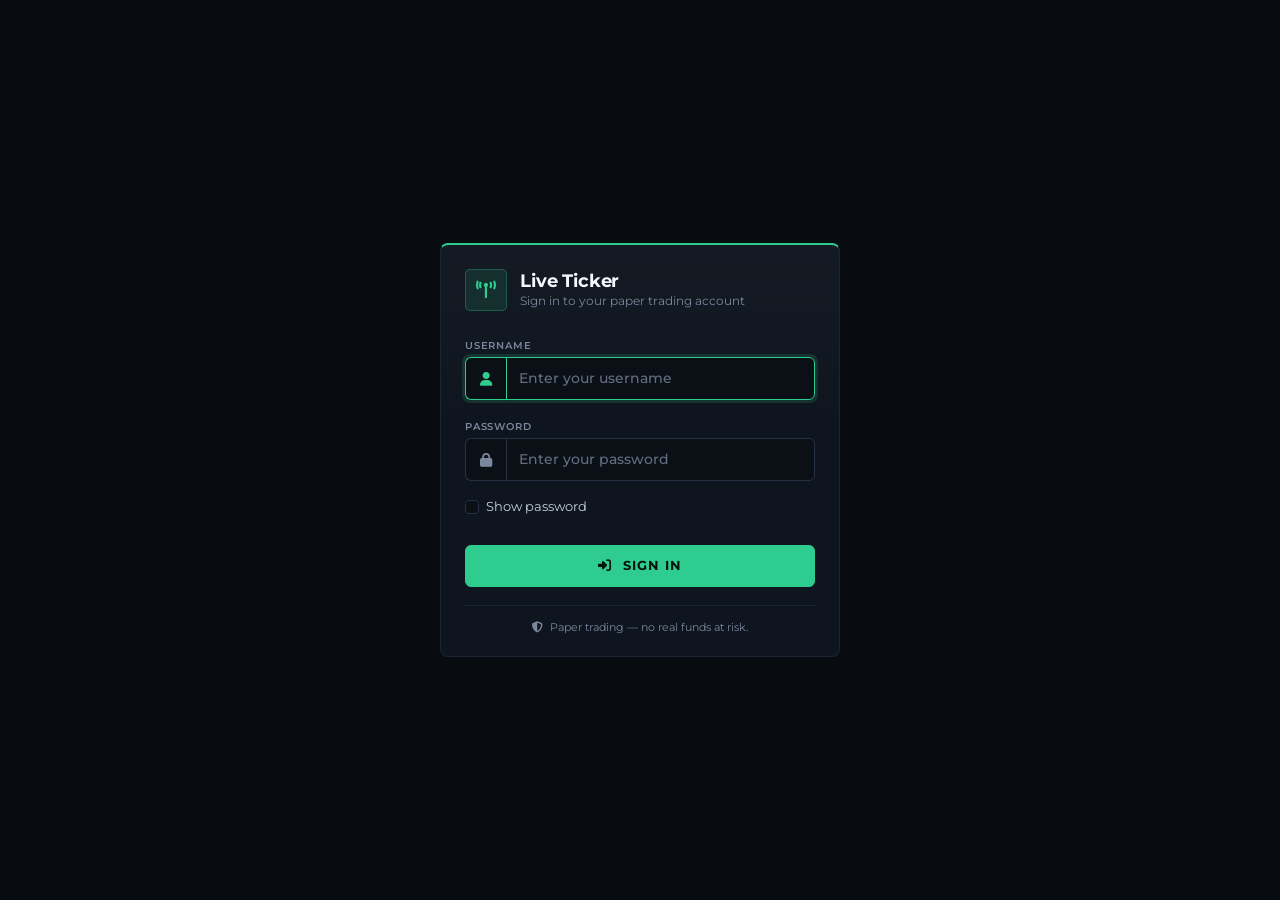
<file: login.html>
<!DOCTYPE html>
<html lang="en" data-bs-theme="dark">

<head>
  <meta charset="UTF-8">
  <meta name="viewport" content="width=device-width, initial-scale=1">
  <meta name="theme-color" content="#080b10">
  <title>Paper Trading — Sign in</title>

  <link rel="preconnect" href="https://fonts.googleapis.com">
  <link rel="preconnect" href="https://fonts.gstatic.com" crossorigin>

  <link href="https://cdn.jsdelivr.net/npm/bootstrap@5.3.3/dist/css/bootstrap.min.css" rel="stylesheet">
  <link href="https://cdnjs.cloudflare.com/ajax/libs/font-awesome/6.5.2/css/all.min.css" rel="stylesheet"
    crossorigin="anonymous" referrerpolicy="no-referrer">

  <link rel="stylesheet" href="assets/css/app.css">
  <link rel="stylesheet" href="assets/css/login.css">
</head>

<body>

  <main class="login-wrap">
    <section class="trading-card login-card" aria-labelledby="login-title">

      <!-- Brand -->
      <div class="login-brand">
        <span class="login-logo"><i class="fa-solid fa-tower-broadcast"></i></span>
        <div>
          <h1 class="login-title" id="login-title">Live Ticker</h1>
          <p class="login-sub mb-0">Sign in to your paper trading account</p>
        </div>
      </div>

      <!-- Error message (shown by script on failed sign in) -->
      <div class="alert alert-danger login-error d-none" id="login-error" role="alert">
        <i class="fa-solid fa-circle-exclamation"></i>
        <span id="login-error-text">Invalid username or password.</span>
      </div>

      <!-- Form -->
      <form id="login-form" class="needs-validation" novalidate>

        <div class="mb-3">
          <label class="form-label" for="login-username">Username</label>
          <div class="input-group has-validation">
            <span class="input-group-text"><i class="fa-solid fa-user"></i></span>
            <input type="text" class="form-control" id="login-username" name="username"
              placeholder="Enter your username" autocomplete="username" autocapitalize="none"
              spellcheck="false" required autofocus>
            <div class="invalid-feedback">Please enter your username.</div>
          </div>
        </div>

        <div class="mb-3">
          <label class="form-label" for="login-password">Password</label>
          <div class="input-group has-validation">
            <span class="input-group-text"><i class="fa-solid fa-lock"></i></span>
            <input type="password" class="form-control" id="login-password" name="password"
              placeholder="Enter your password" autocomplete="current-password" required>
            <div class="invalid-feedback">Please enter your password.</div>
          </div>
        </div>

        <div class="form-check mb-4">
          <input class="form-check-input" type="checkbox" id="show-password">
          <label class="form-check-label" for="show-password">Show password</label>
        </div>

        <button type="submit" class="btn btn-login w-100" id="login-submit">
          <i class="fa-solid fa-right-to-bracket"></i> Sign in
        </button>

      </form>

      <p class="login-foot mb-0">
        <i class="fa-solid fa-shield-halved"></i> Paper trading — no real funds at risk.
      </p>

    </section>
  </main>

  <script src="https://cdn.jsdelivr.net/npm/bootstrap@5.3.3/dist/js/bootstrap.bundle.min.js"></script>  
  <script src="assets/js/login.js"></script>

</body>

</html>
</file>
<file: assets/css/app.css>
@import url('https://fonts.googleapis.com/css2?family=Montserrat:ital,wght@0,100..900;1,100..900&display=swap');

/* ── Tokens ─────────────────────────────── */
:root {
  --bg: #080b10;
  --bg-raise: #0c1118;
  --card-bg: #0f151e;
  --card-border: #1c2533;
  --card-border-hi: #2a384c;
  --text: #c9d1de;
  --text-strong: #f5f8fc;
  --muted: #7a879c;
  --accent-gold: #e8b931;
  --accent-btc: #f7931a;
  --green: #2ecc8f;
  --red: #ff5c6c;
  --amber: #f5a524;
  --blue: #6cb2ff;
  --input-bg: #0b1017;
  --input-border: #263245;

  --radius-lg: 8px;
  --radius-md: 5px;
  --radius-sm: 3px;

  --font: "Montserrat", system-ui, sans-serif;
}

/* ── Base ───────────────────────────────── */
html { color-scheme: dark; }

body {
  background: var(--bg);
  color: var(--text);
  font-family: var(--font);
  font-size: 14px;
  line-height: 1.4;
  -webkit-font-smoothing: antialiased;
  min-height: 100vh;
}

::selection { background: rgba(46, 204, 143, .3); color: #fff; }

/* ── Top note strip ─────────────────────── */
.paper-strip { background: var(--bg-raise); }

.paper-note {
  margin: 0;
  font-size: .72rem;
  line-height: 1.35;
  color: var(--muted);
}

.bitquote {
  display: inline-block;
  margin-left: 7px;
  padding: 1px 11px;
  border: 1px solid var(--accent-gold);
  border-radius: var(--radius-sm);
  color: var(--text-strong);
  font-size: 13px;
  font-weight: 500;
  text-decoration: none;
  text-transform: capitalize;
  transition: background-color .15s ease;
}
.bitquote:hover { background: rgba(232, 185, 49, .12); color: var(--text-strong); }

/* ── Header ─────────────────────────────── */
.trading-header {
  position: sticky;
  top: 0;
  z-index: 10;
  background: rgba(8, 11, 16, .9);
  -webkit-backdrop-filter: blur(14px) saturate(1.3);
  backdrop-filter: blur(14px) saturate(1.3);
  border-bottom: 1px solid var(--card-border);
}

.trading-header .container {
  display: flex;
  flex-wrap: wrap;
  align-items: center;
  gap: .15rem 1rem;
}

.trading-header h1 {
  display: flex;
  align-items: center;
  gap: .5rem;
  margin: 0;
  font-size: 1rem;
  font-weight: 700;
  letter-spacing: -.01em;
  color: var(--text-strong);
  white-space: nowrap;
}

.trading-header h1 i { color: var(--green); font-size: .95rem; }

/* ── Connection badge ───────────────────── */
/* app.js replaces this element's className ("conn-badge live"), which drops
   Bootstrap's .badge/.rounded-pill, so everything needed lives here. */
.conn-badge {
  display: inline-flex;
  align-items: center;
  gap: .35rem;
  margin-left: .25rem;
  padding: .22rem .6rem .22rem .5rem;
  border-radius: 999px;
  border: 1px solid var(--input-border);
  background: var(--bg-raise);
  color: var(--muted);
  font-size: .62rem;
  font-weight: 600;
  letter-spacing: .08em;
  line-height: 1;
}

.conn-badge::before {
  content: "";
  width: 6px;
  height: 6px;
  border-radius: 50%;
  background: currentColor;
}

.conn-badge.live {
  color: var(--green);
  background: rgba(46, 204, 143, .1);
  border-color: rgba(46, 204, 143, .35);
}
.conn-badge.live::before { animation: live-pulse 2s ease-out infinite; }

.conn-badge.reconnecting {
  color: var(--amber);
  background: rgba(245, 165, 36, .1);
  border-color: rgba(245, 165, 36, .35);
}

.conn-badge.down {
  color: var(--red);
  background: rgba(255, 92, 108, .1);
  border-color: rgba(255, 92, 108, .35);
}

@keyframes live-pulse {
  0%   { box-shadow: 0 0 0 0 rgba(46, 204, 143, .6); }
  70%  { box-shadow: 0 0 0 6px rgba(46, 204, 143, 0); }
  100% { box-shadow: 0 0 0 0 rgba(46, 204, 143, 0); }
}

/* ── Cards ──────────────────────────────── */
.trading-card {
  position: relative;
  background:
    linear-gradient(180deg, rgba(255, 255, 255, .025), transparent 45%),
    var(--card-bg);
  border: 1px solid var(--card-border);
  border-radius: var(--radius-lg);
  padding: .85rem 1rem .8rem;
  overflow: hidden;
}

/* ── Instrument panel: price card + chart card joined ── */
.instrument {
  display: flex;
  flex-direction: column;
  height: 100%;
}

.instrument > .price-card {
  border-bottom: 0;
  border-bottom-left-radius: 0;
  border-bottom-right-radius: 0;
}

.instrument > .chart-card {
  flex: 1;
  border-top-left-radius: 0;
  border-top-right-radius: 0;
}

.instrument > .chart-card .chart-header { border-top: 1px solid var(--card-border); }

/* Price cards: instrument-coloured top edge, container-aware grid */
.price-card {
  --accent: var(--green);
  container-type: inline-size;
  border-top: 2px solid var(--accent);
}
.price-card:has(#mid-BTCUSDT),
.price-card:has(#mid-BTCUSD)  { --accent: var(--accent-btc); }
.price-card:has(#mid-XAUUSD)  { --accent: var(--accent-gold); }

/* ── Card heading ───────────────────────── */
.trading-card h2 {
  display: flex;
  align-items: center;
  gap: .6rem;
  margin: 0 0 .5rem;
  font-size: .8rem;
  font-weight: 500;
  color: var(--muted);
}

.trading-card h2 .sym-code {
  color: var(--accent, var(--text-strong));
  font-weight: 700;
  letter-spacing: .06em;
}

.trading-card h2 .sym-name {
  white-space: nowrap;
  overflow: hidden;
  text-overflow: ellipsis;
}

.icon-gold,
.icon-btc {
  display: inline-grid;
  place-items: center;
  flex: none;
  width: 1.5rem;
  height: 1.5rem;
  border-radius: var(--radius-md);
  font-size: .85rem;
}
.icon-gold { color: var(--accent-gold); background: rgba(232, 185, 49, .12); }
.icon-btc  { color: var(--accent-btc);  background: rgba(247, 147, 26, .12); }

/* Market state pill (app.js sets: "state-line text-success | text-muted") */
.price-card h2 .state-line {
  display: inline-flex;
  align-items: center;
  gap: .4rem;
  margin-left: auto;
  padding: .12rem .6rem .12rem .5rem;
  border-radius: 999px;
  background: var(--bg-raise);
  border: 1px solid var(--card-border);
  font-size: .64rem;
  font-weight: 600;
  letter-spacing: .06em;
  white-space: nowrap;
}

.state-line::before {
  content: "";
  flex: none;
  width: 6px;
  height: 6px;
  border-radius: 50%;
  background: currentColor;
}
.state-line.text-success::before { animation: live-pulse 2s ease-out infinite; }

/* ── Price ──────────────────────────────── */
.big-price {
  font-size: clamp(2rem, 3.8vw, 2.7rem);
  font-weight: 700;
  line-height: 1.1;
  letter-spacing: -.03em;
  font-variant-numeric: tabular-nums;
  font-feature-settings: "tnum" 1;
  color: var(--text-strong);
  transition: color .5s ease;
}

/* Optional tick flash: toggle .tick-up / .tick-down from JS */
.big-price.tick-up   { color: var(--green); transition: none; }
.big-price.tick-down { color: var(--red);   transition: none; }

/* ── Stats: 4 × 2 data grid with hairline cells ── */
.kv-grid {
  display: grid;
  grid-template-columns: repeat(4, minmax(0, 1fr));
  gap: 1px;
  margin-top: .85rem !important;
  background: var(--card-border);
  border: 1px solid var(--card-border);
  border-radius: var(--radius-md);
  overflow: hidden;
}

.kv {
  display: flex;
  flex-direction: column;
  gap: .1rem;
  min-width: 0;
  padding: .5rem .7rem;
  background: var(--card-bg);
  font-size: .8rem;
}

.kv .k {
  color: var(--muted);
  font-size: .62rem;
  font-weight: 500;
  letter-spacing: .06em;
  text-transform: uppercase;
  white-space: nowrap;
}

.kv .v {
  color: var(--text-strong);
  font-weight: 600;
  font-variant-numeric: tabular-nums;
  font-feature-settings: "tnum" 1;
  overflow: hidden;
  text-overflow: ellipsis;
  white-space: nowrap;
}

/* app.js sets text-success / text-danger / text-muted on these */
.kv .v.text-success, .state-line.text-success { color: var(--green) !important; }
.kv .v.text-danger,  .state-line.text-danger  { color: var(--red)   !important; }
.kv .v.text-muted,   .state-line.text-muted   { color: var(--muted) !important; }

.kv .v[id^="chg-"].text-success::before,
.kv .v[id^="chg-"].text-danger::before {
  margin-right: .3em;
  font-size: .65em;
  vertical-align: .1em;
}
.kv .v[id^="chg-"].text-success::before { content: "▲"; }
.kv .v[id^="chg-"].text-danger::before  { content: "▼"; }

@container (max-width: 420px) {
  .kv-grid { grid-template-columns: repeat(2, minmax(0, 1fr)); }
}

/* ── Charts ─────────────────────────────── */
.chart-card {
  display: flex;
  flex-direction: column;
  padding: 0;
}

.chart-header {
  gap: .75rem;
  margin-bottom: 0 !important;
  padding: .5rem .75rem;
  border-bottom: 1px solid var(--card-border);
  background: var(--bg-raise);
  color: var(--text);
  font-size: .78rem;
  font-weight: 600;
  letter-spacing: .02em;
}

.chart-header > div:first-child {
  display: flex;
  align-items: center;
  gap: .5rem;
  min-width: 0;
}

/* instrument colours for the title icons */
.chart-header .text-warning { color: var(--accent-btc)  !important; }
.chart-header .text-info    { color: var(--accent-gold) !important; }

.chart-header .btn-group .btn {
  --bs-btn-color: var(--muted);
  --bs-btn-border-color: var(--input-border);
  --bs-btn-hover-color: var(--text-strong);
  --bs-btn-hover-bg: rgba(255, 255, 255, .06);
  --bs-btn-hover-border-color: var(--card-border-hi);
  --bs-btn-active-bg: rgba(46, 204, 143, .12);
  --bs-btn-active-border-color: rgba(46, 204, 143, .45);
  --bs-btn-padding-y: .2rem;
  --bs-btn-padding-x: .55rem;
  --bs-btn-font-size: .75rem;
}

.tv-chart {
  width: 100%;
  height: clamp(260px, 40vh, 380px);
}

/* ── Economic calendar ──────────────────── */
.calendar-head {
  gap: .5rem 1rem;
  padding: .6rem 1rem;
  background: var(--bg-raise);
  --bs-border-color: var(--card-border);
}

.calendar-title {
  color: var(--text-strong);
  font-size: .85rem;
  font-weight: 700;
  letter-spacing: .01em;
}

.calendar-card .text-primary { color: var(--blue) !important; }

.calendar-pills { margin: 0; }

.calendar-pills .nav-link {
  padding: .22rem .7rem;
  border: 1px solid var(--input-border);
  border-radius: var(--radius-sm);
  color: var(--muted);
  font-size: .72rem;
  font-weight: 600;
  letter-spacing: .02em;
  transition: color .15s ease, background-color .15s ease, border-color .15s ease;
}

.calendar-pills .nav-link:hover {
  color: var(--text-strong);
  background: rgba(255, 255, 255, .05);
}

.calendar-pills .nav-link.active {
  color: var(--text-strong);
  background: rgba(46, 204, 143, .12);
  border-color: rgba(46, 204, 143, .45);
}

/* Table: sticky header, scrolls inside the card */
.calendar-card .table-responsive {
  max-height: 360px;
  overflow: auto;
  scrollbar-width: thin;
  scrollbar-color: var(--card-border-hi) transparent;
}

.calendar-table {
  --bs-table-bg: transparent;
  --bs-table-color: var(--text);
  --bs-table-hover-bg: rgba(255, 255, 255, .03);
  --bs-table-hover-color: var(--text-strong);
  --bs-border-color: var(--card-border);
  min-width: 640px;
  font-size: .82rem;
  font-variant-numeric: tabular-nums;
  font-feature-settings: "tnum" 1;
}

.calendar-table > :not(caption) > * > * { padding: .5rem .85rem; }

.calendar-table thead th {
  position: sticky;
  top: 0;
  z-index: 2;
  background: var(--bg-raise);
  color: var(--muted);
  font-size: .62rem;
  font-weight: 600;
  letter-spacing: .08em;
  text-transform: uppercase;
  white-space: nowrap;
}

.calendar-table th.col-event { width: 45%; }

.calendar-table > tbody > tr,
.calendar-table-row { border-bottom: 1px solid var(--card-border); }

.calendar-table > tbody > tr:last-child { border-bottom: 0; }

.calendar-table-row:hover { background-color: rgba(255, 255, 255, .03) !important; }

/* ── Tick log (kept for the script) ─────── */
.tick-log {
  background: var(--input-bg);
  border: 1px solid var(--card-border);
  border-radius: var(--radius-md);
  padding: .4rem .75rem;
  font-family: var(--font);
  font-variant-numeric: tabular-nums;
  font-size: .72rem;
  max-height: 220px;
  overflow-y: auto;
  color: var(--muted);
  scrollbar-width: thin;
  scrollbar-color: var(--card-border-hi) transparent;
}
.tick-log div { padding: .2rem 0; border-bottom: 1px solid var(--card-border); }
.tick-log div:last-child { border-bottom: 0; }
.tick-log .ts { color: var(--muted); margin-right: .4rem; }
.tick-log .sym { font-weight: 600; }
.tick-log .sym.g { color: var(--accent-gold); }
.tick-log .sym.b { color: var(--accent-btc); }
.tick-log .up    { color: var(--green); }
.tick-log .down  { color: var(--red); }
.tick-log .evt   { color: var(--blue); }

/* ── Focus + motion ─────────────────────── */
:focus-visible { outline: 2px solid var(--green); outline-offset: 2px; }

@media (prefers-reduced-motion: reduce) {
  .conn-badge.live::before,
  .state-line.text-success::before { animation: none; }
  .big-price { transition: none; }
}

/* ── Economic Calendar Row Highlights ── */

/* All 3-Star (High Impact) News -> Red BG (#f23645) */
.calendar-table tbody tr.cal-bg-red > td {
  background-color: rgba(242, 54, 69, 0.18) !important;
  border-top: 1px solid rgba(242, 54, 69, 0.35);
  border-bottom: 1px solid rgba(242, 54, 69, 0.35);
}
.calendar-table tbody tr.cal-bg-red > td:first-child {
  border-left: 4px solid #f23645;
}
.calendar-table tbody tr.cal-bg-red:hover > td {
  background-color: rgba(242, 54, 69, 0.28) !important;
}

/* Major News (PPI, CPI, Jobless, Fed Interest Rate) -> Green BG (#089981) */
.calendar-table tbody tr.cal-bg-green > td {
  background-color: rgba(8, 153, 129, 0.22) !important;
  border-top: 1px solid rgba(8, 153, 129, 0.45);
  border-bottom: 1px solid rgba(8, 153, 129, 0.45);
}
.calendar-table tbody tr.cal-bg-green > td:first-child {
  border-left: 4px solid #089981;
}
.calendar-table tbody tr.cal-bg-green:hover > td {
  background-color: rgba(8, 153, 129, 0.32) !important;
}
</file>
<file: assets/css/login.css>
/* ═══════════════════════════════════════════════════════
   login.css — load after app.css (uses its tokens)
   ═══════════════════════════════════════════════════════ */

.login-wrap {
  display: flex;
  align-items: center;
  justify-content: center;
  min-height: 100vh;
  padding: 1.5rem 1rem;
}

/* ── Card ────────────────────────────────── */
.login-card {
  width: 100%;
  max-width: 400px;
  padding: 1.5rem 1.5rem 1.25rem;
  border-top: 2px solid var(--green);
}

/* ── Brand ───────────────────────────────── */
.login-brand {
  display: flex;
  align-items: center;
  gap: .85rem;
  margin-bottom: 1.5rem;
}

.login-logo {
  display: inline-grid;
  place-items: center;
  flex: none;
  width: 2.6rem;
  height: 2.6rem;
  border-radius: var(--radius-md);
  background: rgba(46, 204, 143, .12);
  border: 1px solid rgba(46, 204, 143, .3);
  color: var(--green);
  font-size: 1.1rem;
}

.login-title {
  margin: 0;
  color: var(--text-strong);
  font-size: 1.15rem;
  font-weight: 700;
  letter-spacing: -.01em;
}

.login-sub {
  color: var(--muted);
  font-size: .76rem;
}

/* ── Error alert ─────────────────────────── */
.login-error {
  --bs-alert-bg: rgba(255, 92, 108, .1);
  --bs-alert-border-color: rgba(255, 92, 108, .35);
  --bs-alert-color: var(--red);
  display: flex;
  align-items: center;
  gap: .5rem;
  margin-bottom: 1rem;
  padding: .55rem .75rem;
  border-radius: var(--radius-md);
  font-size: .78rem;
  font-weight: 500;
}

/* ── Fields ──────────────────────────────── */
.login-card .form-label {
  margin-bottom: .3rem;
  color: var(--muted);
  font-size: .62rem;
  font-weight: 600;
  letter-spacing: .08em;
  text-transform: uppercase;
}

.login-card .input-group {
  border-radius: var(--radius-md);
  transition: box-shadow .15s ease;
}

.login-card .input-group:focus-within {
  box-shadow: 0 0 0 3px rgba(46, 204, 143, .15);
}

.login-card .input-group-text,
.login-card .form-control {
  background-color: var(--input-bg);
  border: 1px solid var(--input-border);
  color: var(--text-strong);
  font-size: .88rem;
}

.login-card .input-group-text {
  width: 2.6rem;
  justify-content: center;
  border-right: 0;
  color: var(--muted);
}

.login-card .form-control {
  padding: .6rem .75rem;
  font-weight: 500;
}

.login-card .form-control::placeholder { color: var(--muted); opacity: .8; }

.login-card .form-control:focus {
  background-color: var(--input-bg);
  color: var(--text-strong);
  border-color: var(--green);
  box-shadow: none;
}

.login-card .input-group:focus-within .input-group-text {
  border-color: var(--green);
  color: var(--green);
}

/* Validation (Bootstrap .was-validated) */
.login-card .was-validated .form-control:invalid,
.login-card .was-validated .form-control:invalid:focus { border-color: var(--red); }
.login-card .was-validated .form-control:invalid ~ .input-group-text,
.login-card .was-validated .input-group:has(.form-control:invalid) .input-group-text {
  border-color: var(--red);
  color: var(--red);
}
.login-card .was-validated .form-control:valid { border-color: var(--input-border); background-image: none; }
.login-card .invalid-feedback { color: var(--red); font-size: .72rem; }

/* Browser autofill keeps the dark field */
.login-card .form-control:-webkit-autofill,
.login-card .form-control:-webkit-autofill:focus {
  -webkit-text-fill-color: var(--text-strong);
  caret-color: var(--text-strong);
  box-shadow: 0 0 0 1000px var(--input-bg) inset;
  transition: background-color 9999s ease-in-out 0s;
}

/* ── Show password checkbox ──────────────── */
.login-card .form-check-label {
  color: var(--text);
  font-size: .8rem;
  cursor: pointer;
}

.login-card .form-check-input {
  background-color: var(--input-bg);
  border-color: var(--input-border);
  cursor: pointer;
}

.login-card .form-check-input:checked {
  background-color: var(--green);
  border-color: var(--green);
}

.login-card .form-check-input:focus {
  border-color: var(--green);
  box-shadow: 0 0 0 3px rgba(46, 204, 143, .15);
}

/* ── Sign in button ──────────────────────── */
.btn-login {
  --bs-btn-bg: var(--green);
  --bs-btn-border-color: var(--green);
  --bs-btn-color: #04130c;
  --bs-btn-hover-bg: #27b87f;
  --bs-btn-hover-border-color: #27b87f;
  --bs-btn-hover-color: #04130c;
  --bs-btn-active-bg: #22a673;
  --bs-btn-active-border-color: #22a673;
  --bs-btn-active-color: #04130c;
  --bs-btn-disabled-bg: var(--green);
  --bs-btn-disabled-border-color: var(--green);
  padding: .65rem 1rem;
  font-size: .82rem;
  font-weight: 700;
  letter-spacing: .08em;
  text-transform: uppercase;
}

.btn-login i { margin-right: .4rem; }

/* ── Footer note ─────────────────────────── */
.login-foot {
  margin-top: 1.1rem;
  padding-top: .9rem;
  border-top: 1px solid var(--card-border);
  color: var(--muted);
  font-size: .7rem;
  text-align: center;
}

.login-foot i { margin-right: .3rem; }

@media (max-width: 420px) {
  .login-card { padding: 1.25rem 1.1rem 1rem; }
}
</file>
<file: assets/css/orders.css>
/* ═══════════════════════════════════════════════════════
   orders.css — Open Orders + History
   Load after app.css and header.css (self-contained: it
   does not depend on positions.css).
   ═══════════════════════════════════════════════════════ */

/* P&L colours: every naming style in use */
.pnl-positive, .pnl-up,   .profit { color: var(--green) !important; }
.pnl-negative, .pnl-down, .loss   { color: var(--red)   !important; }

/* ── Summary cards ───────────────────────── */
.stat-card {
  height: 100%;
  padding: .75rem .95rem;
}

.stat-label {
  color: var(--muted);
  font-size: .62rem;
  font-weight: 600;
  letter-spacing: .08em;
  text-transform: uppercase;
}

.stat-value {
  margin-top: .2rem;
  color: var(--text-strong);
  font-size: clamp(1.15rem, 2.4vw, 1.5rem);
  font-weight: 700;
  line-height: 1.2;
  letter-spacing: -.02em;
  font-variant-numeric: tabular-nums;
  font-feature-settings: "tnum" 1;
}

/* Bootstrap's text-* utilities → site palette */
.stat-value.text-success { color: var(--green) !important; }
.stat-value.text-danger  { color: var(--red)   !important; }

.stat-sub {
  margin-top: .15rem;
  color: var(--muted);
  font-size: .7rem;
  font-variant-numeric: tabular-nums;
}

.stat-sub span { color: var(--text); font-weight: 500; }

/* ── Table cards: toolbar + flush table ──── */
main > .trading-card { padding: 0; }

.positions-toolbar {
  display: flex;
  flex-wrap: nowrap;          /* one line, button stays on the right */
  align-items: center;
  justify-content: space-between;
  gap: 1rem;
  padding: .65rem 1rem;
  border-bottom: 1px solid var(--card-border);
  background: var(--bg-raise);
}

.positions-toolbar h2 {
  display: flex;
  align-items: center;
  gap: .55rem;
  margin: 0;
  color: var(--text-strong);
  font-size: .85rem;
  font-weight: 700;
  letter-spacing: .01em;
  white-space: nowrap;
}

.positions-toolbar h2 i { color: var(--muted); }

.positions-actions {
  display: flex;
  align-items: center;
  margin-left: auto;
}

.count-pill {
  background: var(--card-bg);
  border: 1px solid var(--card-border-hi);
  color: var(--text);
  font-size: .64rem;
  font-weight: 700;
}

.btn-outline-danger {
  --bs-btn-color: var(--red);
  --bs-btn-border-color: rgba(255, 92, 108, .4);
  --bs-btn-hover-color: #fff;
  --bs-btn-hover-bg: var(--red);
  --bs-btn-hover-border-color: var(--red);
  --bs-btn-disabled-color: var(--muted);
  --bs-btn-disabled-border-color: var(--input-border);
  --bs-btn-font-size: .75rem;
  --bs-btn-padding-y: .25rem;
  --bs-btn-padding-x: .7rem;
}

/* ── Tables (Bootstrap variables) ────────── */
.positions-table {
  --bs-table-bg: transparent;
  --bs-table-color: var(--text);
  --bs-table-border-color: var(--card-border);
  --bs-table-hover-bg: rgba(255, 255, 255, .03);
  --bs-table-hover-color: var(--text-strong);
  min-width: 760px;           /* scrolls sideways on small screens */
  font-size: .82rem;
  font-variant-numeric: tabular-nums;
  font-feature-settings: "tnum" 1;
}

.positions-table > :not(caption) > * > * {
  padding: .55rem .85rem;
  vertical-align: middle;
}

.positions-table thead th {
  background: var(--bg-raise);
  color: var(--muted);
  font-size: .62rem;
  font-weight: 600;
  letter-spacing: .08em;
  text-transform: uppercase;
  white-space: nowrap;
  border-bottom-color: var(--card-border);
}

.positions-table tbody td { white-space: nowrap; }
.positions-table tbody tr:last-child > * { border-bottom: 0; }

/* Numeric columns are right-aligned (header by class, cells by position) */
.col-price, .col-distance,
.col-size, .col-entry, .col-exit, .col-pnl, .col-pnl-pct { text-align: right; }

#open-orders-body td:nth-child(4),
#open-orders-body td:nth-child(6),
#orders-body td:nth-child(n+4):nth-child(-n+8) { text-align: right; }

.pos-sym { color: var(--text-strong); font-weight: 700; letter-spacing: .02em; }

/* ── Badges ──────────────────────────────── */
.positions-table .badge,
.side-badge {
  display: inline-block;
  padding: .22rem .5rem;
  border: 1px solid transparent;
  border-radius: var(--radius-sm);
  font-size: .62rem;
  font-weight: 700;
  letter-spacing: .08em;
  line-height: 1.2;
  text-transform: uppercase;
}

.side-badge.buy,  .side-badge.long  { color: var(--green); background: rgba(46, 204, 143, .12); border-color: rgba(46, 204, 143, .3); }
.side-badge.sell, .side-badge.short { color: var(--red);   background: rgba(255, 92, 108, .12); border-color: rgba(255, 92, 108, .3); }

.badge.bg-info-subtle {
  background: rgba(108, 178, 255, .12) !important;
  border-color: rgba(108, 178, 255, .3);
  color: #6cb2ff !important;
}

.badge.bg-dark-subtle {
  background: rgba(255, 255, 255, .05) !important;
  border-color: var(--card-border-hi);
  color: var(--muted) !important;
}

/* ── Cancel button (square icon) ─────────── */
.btn-cancel-order {
  --bs-btn-color: var(--red);
  --bs-btn-border-color: rgba(255, 92, 108, .35);
  --bs-btn-hover-color: #fff;
  --bs-btn-hover-bg: var(--red);
  --bs-btn-hover-border-color: var(--red);
  --bs-btn-border-radius: var(--radius-sm);
  display: inline-flex;
  align-items: center;
  justify-content: center;
  width: 1.55rem;
  height: 1.55rem;
  padding: 0 !important;
  transition: background-color .15s ease, border-color .15s ease, color .15s ease;
}

.btn-cancel-order i { margin: 0; font-size: .68rem; }

/* ── Empty state ─────────────────────────── */
tbody tr:has(> .empty-row) { --bs-table-hover-bg: transparent; }

.empty-row {
  padding: 2.25rem 1rem !important;
  text-align: center !important;
  color: var(--muted);
}

.empty-row i {
  display: block;
  margin-bottom: .4rem;
  color: var(--card-border-hi);
  font-size: 1.8rem;
}

.empty-title { color: var(--text); font-size: .85rem; font-weight: 600; }
.empty-sub   { margin-top: .15rem; font-size: .74rem; }

/* ── Small screens ───────────────────────── */
@media (max-width: 575.98px) {
  .positions-toolbar { padding: .6rem .75rem; gap: .5rem; }

  .positions-table > :not(caption) > * > * { padding: .5rem .65rem; }
}
</file>
